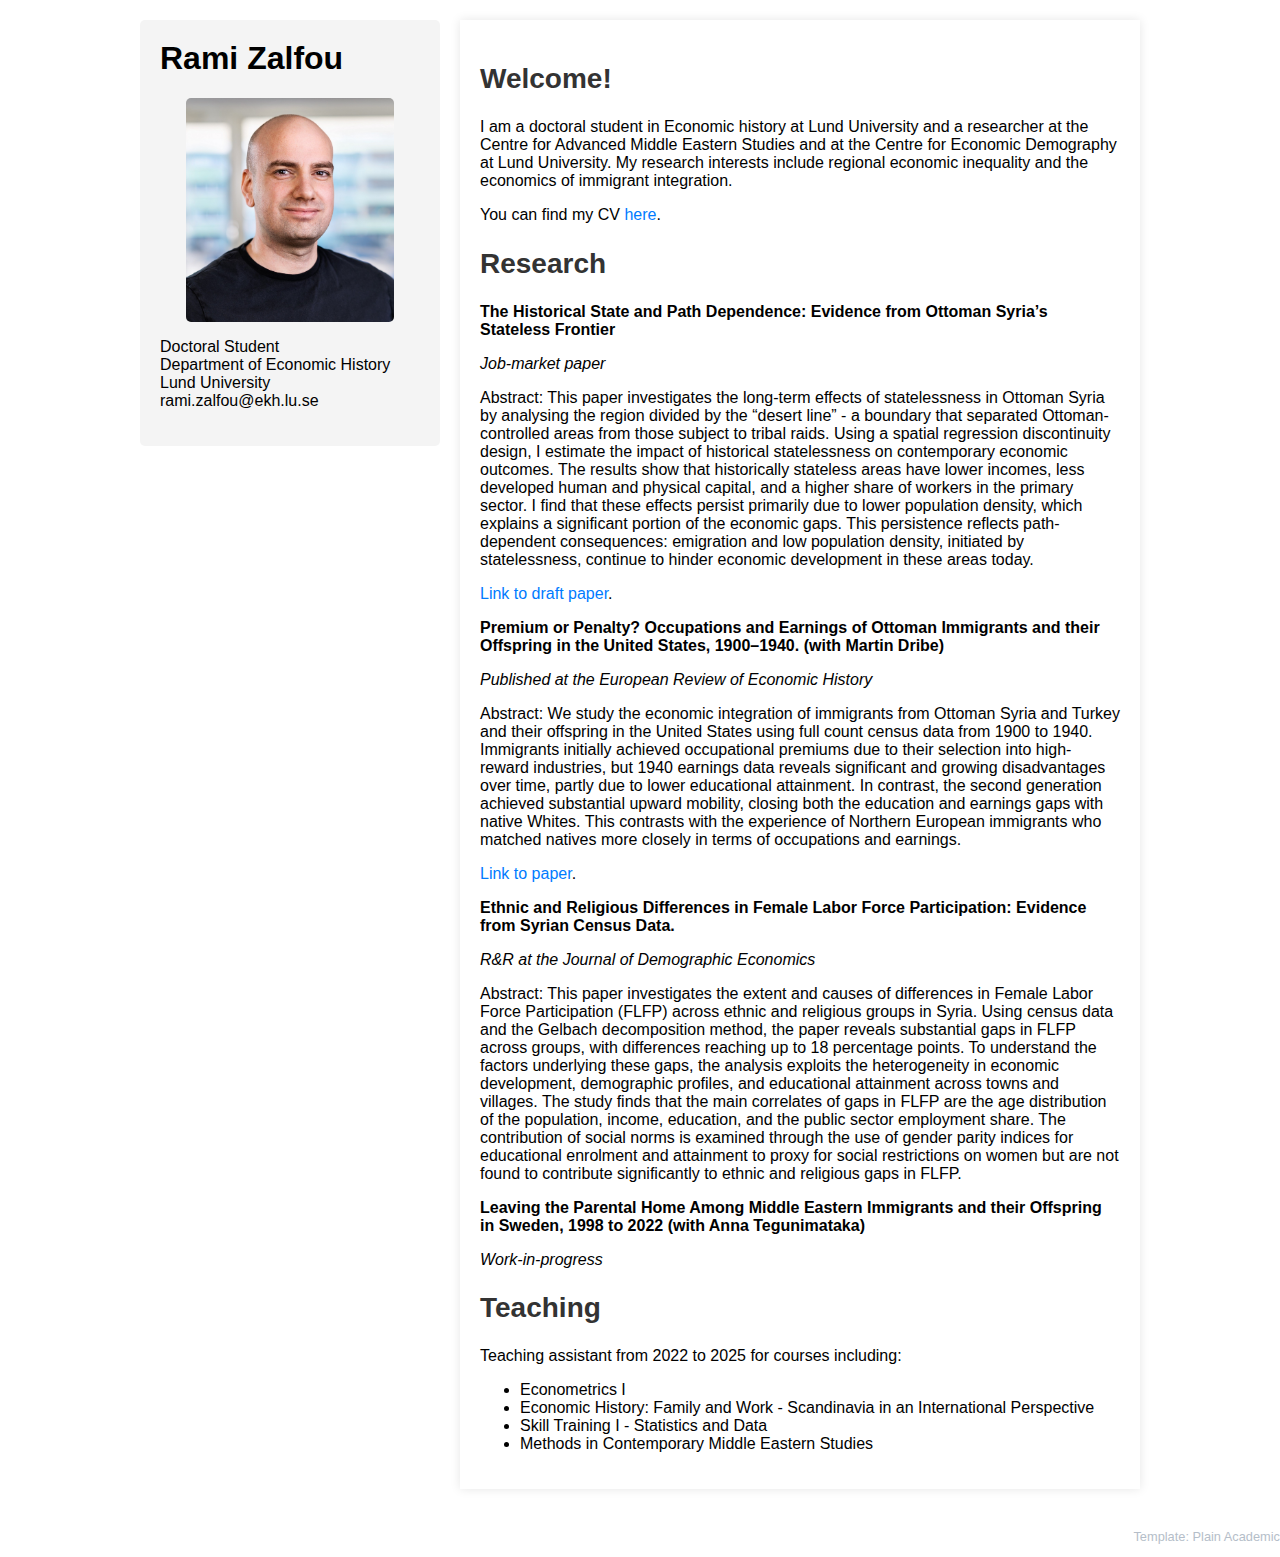
<file: index.html>
<!DOCTYPE html>
<html lang="en">
<head>
    <meta charset="UTF-8">
    <title>Rami Zalfou</title>
    <link rel="stylesheet" href="styles.css">
    <meta name="viewport" content="width=device-width, initial-scale=1">
</head>

<body>
    <div class="container">
        <!-- Sidebar -->
        <div class="profile-box">
            <h1>Rami Zalfou</h1>
            <img src="./RamiZalfou.jpg" alt="photo" class="profile-img">
            <p>Doctoral Student<br>
            Department of Economic History<br>
            Lund University<br>
            rami.zalfou@ekh.lu.se</p>
        </div>

        <!-- Main Content -->
        <div class="text-content">
            <h2>Welcome!</h2>
            <p>I am a doctoral student in Economic history at Lund University and a researcher at the Centre for Advanced Middle Eastern Studies and at the Centre for Economic Demography at Lund University. My research interests include regional economic inequality and the economics of immigrant integration.</p>
            <p>You can find my CV <a href="https://rami-zalfou.github.io/Rami_Zalfou_CV.pdf">here</a>.</p>

            <h2>Research</h2>
            <p><strong>The Historical State and Path Dependence: Evidence from Ottoman Syria’s Stateless Frontier</strong></p>
            <i>Job-market paper</i>
            <p>Abstract: This paper investigates the long-term effects of statelessness in Ottoman Syria by analysing the region divided by the “desert line” - a boundary that separated Ottoman-controlled areas from those subject to tribal raids. Using a spatial regression discontinuity design, I estimate the impact of historical statelessness on contemporary economic outcomes. The results show that historically stateless areas have lower incomes, less developed human and physical capital, and a higher share of workers in the primary sector. I find that these effects persist primarily due to lower population density, which explains a significant portion of the economic gaps. This persistence reflects path-dependent consequences: emigration and low population density, initiated by statelessness, continue to hinder economic development in these areas today.</p>
            <p><a href="https://rami-zalfou.github.io/Rami_Zalfou_JMP.pdf">Link to draft paper</a>.</p>

            <p><strong>Premium or Penalty? Occupations and Earnings of Ottoman Immigrants and their Offspring in the United States, 1900–1940. (with Martin Dribe)</strong></p>
            <i>Published at the European Review of Economic History</i>
            <p>Abstract: We study the economic integration of immigrants from Ottoman Syria and Turkey and their offspring in the United States using full count census data from 1900 to 1940. Immigrants initially achieved occupational premiums due to their selection into high-reward industries, but 1940 earnings data reveals significant and growing disadvantages over time, partly due to lower educational attainment. In contrast, the second generation achieved substantial upward mobility, closing both the education and earnings gaps with native Whites. This contrasts with the experience of Northern European immigrants who matched natives more closely in terms of occupations and earnings.</p>
            <p><a href="https://doi.org/10.1093/ereh/heae020">Link to paper</a>.</p>

            <p><strong>Ethnic and Religious Differences in Female Labor Force Participation: Evidence from Syrian Census Data.</strong></p>
            <i>R&R at the Journal of Demographic Economics</i>
            <p>Abstract: This paper investigates the extent and causes of differences in Female Labor Force Participation (FLFP) across ethnic and religious groups in Syria. Using census data and the Gelbach decomposition method, the paper reveals substantial gaps in FLFP across groups, with differences reaching up to 18 percentage points. To understand the factors underlying these gaps, the analysis exploits the heterogeneity in economic development, demographic profiles, and educational attainment across towns and villages. The study finds that the main correlates of gaps in FLFP are the age distribution of the population, income, education, and the public sector employment share. The contribution of social norms is examined through the use of gender parity indices for educational enrolment and attainment to proxy for social restrictions on women but are not found to contribute significantly to ethnic and religious gaps in FLFP.</p>

            <p><strong>Leaving the Parental Home Among Middle Eastern Immigrants and their Offspring in Sweden, 1998 to 2022 (with Anna Tegunimataka)</strong></p>
            <i>Work-in-progress</i>

            <h2>Teaching</h2>
            <p>Teaching assistant from 2022 to 2025 for courses including:</p>
            <ul>
                <li>Econometrics I</li>
                <li>Economic History: Family and Work - Scandinavia in an International Perspective</li>
                <li>Skill Training I - Statistics and Data</li>
                <li>Methods in Contemporary Middle Eastern Studies</li>
            </ul>
        </div>
    </div>

    <!-- Footer -->
    <footer>
        <p class="footer-text">Template: Plain Academic</p>
    </footer>
</body>
</html>
</file>
<file: styles.css>
/* General Styles */
body {
    font-family: Arial, sans-serif;
    margin: 0;
    padding: 0;
}

.container {
    display: flex;
    align-items: flex-start;
    max-width: 1000px;
    margin: 0 auto;
    padding: 20px;
    gap: 20px;
}

/* Sidebar (Profile Box) Styles */
.profile-box {
   width: auto;           /* Allows the box to auto-size based on content */
    min-width: 250px;      /* Ensures a minimum width for layout consistency */
    max-width: 30%;        /* Sets a maximum width to prevent overflow */
    background-color: #f4f4f4;
    padding: 20px;
    border-radius: 5px;
    box-sizing: border-box;
    flex-shrink: 0;        /* Prevents shrinking below min-width */
}

.profile-box h1 {
   font-family: 'Oswald', sans-serif;
    font-size: 32px;
    margin-top: 0;
    white-space: nowrap;   /* Keeps name on one line */
}

.profile-img {
    width: 80%;              /* Set to a percentage of the box width */
    height: auto;
    border-radius: 5px;
    margin-bottom: 15px;
    display: block;          /* Centers the image within the box */
    margin-left: auto;
    margin-right: auto;
}

/* Main Content Styles */
.text-content {
    flex-grow: 1;             /* Allows .text-content to expand and take up remaining space */
    background-color: #ffffff;
    padding: 20px;
    box-shadow: 0px 0px 10px rgba(0, 0, 0, 0.1);
    overflow: visible;        /* Ensure no overflow is hidden */
    max-height: unset;        /* Remove any height constraint */
    height: auto;             /* Allow content to define height */
    display: block;           /* Ensure block display */
    white-space: normal;      /* Enable normal text wrapping */
    word-wrap: break-word;    /* Prevent long words from overflowing */
}

h2 {
    font-family: 'Oswald', sans-serif;
    font-size: 28px;
    color: #333;
}

/* Link Styles */
a {
    color: #007bff;
    text-decoration: none;
}

a:hover {
    text-decoration: underline;
}

/* Footer Styles */
.footer-text {
    color: #b5bec9;
    font-size: 0.8em;
    text-align: right;
    margin-top: 20px;
}

/* Mobile Styles */
@media (max-width: 768px) {
    .container {
        flex-direction: column; /* Stacks the sidebar and main content vertically */
    }

    .profile-box {
        width: 100%;          /* Full width on mobile */
        max-width: 100%;      /* Remove max-width restriction */
        margin-bottom: 20px;  /* Adds space below the sidebar */
    }

    .text-content {
        width: 100%;          /* Full width on mobile */
        max-width: 100%;      /* Remove max-width restriction */
    }
}
</file>
